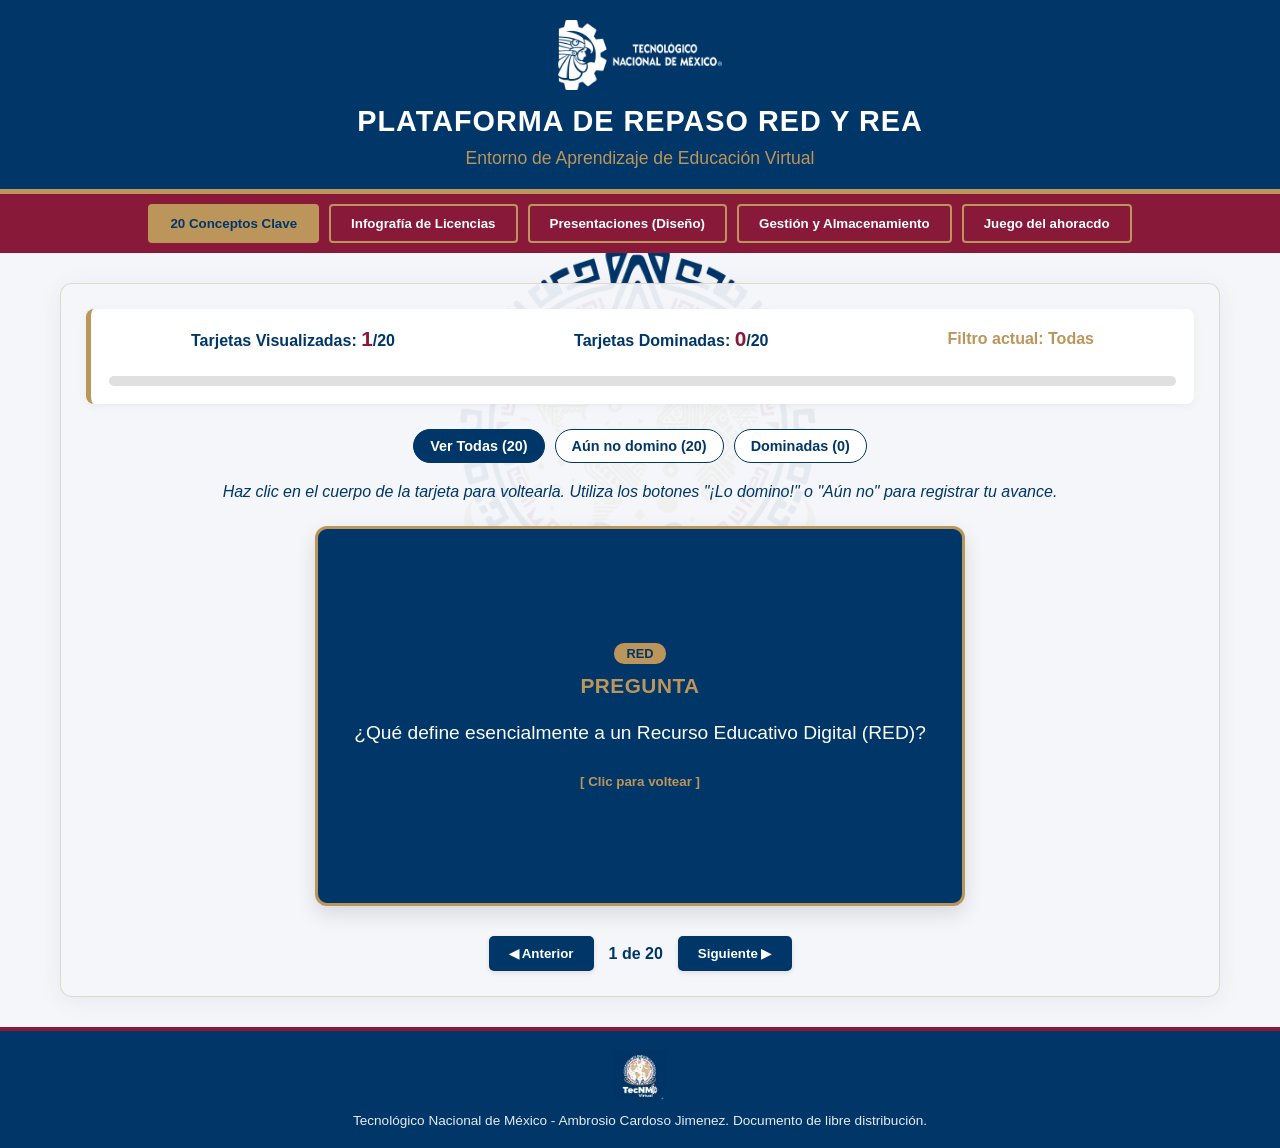
<file: index.html>
<!DOCTYPE html>
<html lang="es">
<head>
    <meta charset="UTF-8">
    <meta name="viewport" content="width=device-width, initial-scale=1.0">
    <title>Plataforma de Repaso RED y REA - TecNM Virtual</title>
    <link rel="stylesheet" href="css/red.css">
</head>
<body>

    <header>
        <!-- Logotipo Superior -->
        <img src="images/LOGO_TECNM_BLANCO.png" alt="Tecnológico Nacional de México">
        <h1>Plataforma de Repaso RED y REA</h1>
        <p>Entorno de Aprendizaje de Educación Virtual</p>
    </header>

    <nav>
        <button class="nav-btn active" onclick="switchSection('conceptos')">20 Conceptos Clave</button>
        <button class="nav-btn" onclick="switchSection('infografia')">Infografía de Licencias</button>
        <button class="nav-btn" onclick="switchSection('presentaciones')">Presentaciones (Diseño)</button>
        <button class="nav-btn" onclick="switchSection('gestion')">Gestión y Almacenamiento</button>
        <button class="nav-btn" onclick="window.location.href='ahorcado.html'">Juego del ahoracdo</button>
    </nav>

    <main>
        <div class="content-bg-shield">
            
            <!-- SECCIÓN 1: CONCEPTOS REA / RED (20 TARJETAS) -->
            <section id="conceptos" class="section-view active">
                
                <!-- Panel de estadísticas integrado -->
                <div class="stats-panel">
                    <div class="stat-item">Tarjetas Visualizadas: <span id="txt-vistas">0</span>/20</div>
                    <div class="stat-item">Tarjetas Dominadas: <span id="txt-dominadas">0</span>/20</div>
                    <div class="stat-item" id="txt-filtro-estado" style="color: var(--dorado);">Filtro actual: Todas</div>
                    
                    <div class="progress-bar-container">
                        <div class="progress-bar" id="study-progress-bar"></div>
                    </div>
                </div>

                <!-- Filtros inteligentes -->
                <div class="filter-container">
                    <button class="btn-filter active" id="btn-filter-all" onclick="setFilter('all')">Ver Todas (20)</button>
                    <button class="btn-filter" id="btn-filter-pending" onclick="setFilter('pending')">Aún no domino</button>
                    <button class="btn-filter" id="btn-filter-mastered" onclick="setFilter('mastered')">Dominadas</button>
                </div>

                <div class="cards-container">
                    <p style="text-align: center; font-style: italic; margin-bottom: 5px;">
                        Haz clic en el cuerpo de la tarjeta para voltearla. Utiliza los botones "¡Lo domino!" o "Aún no" para registrar tu avance.
                    </p>
                    
                    <div class="flashcard-wrapper">
                        <div class="flashcard" id="card" onclick="flipCard()">
                            <!-- Cara Frontal -->
                            <div class="card-face card-front">
                                <span class="tag-card" id="card-tag">Concepto</span>
                                <h3>Pregunta</h3>
                                <p id="card-question">Cargando pregunta...</p>
                                <small style="margin-top: 25px; color: var(--dorado); font-weight: bold;">[ Clic para voltear ]</small>
                            </div>
                            <!-- Cara Trasera -->
                            <div class="card-face card-back">
                                <h3>Definición y Contexto</h3>
                                <p id="card-answer">Cargando definición...</p>
                                <small style="color: var(--guinda); margin-bottom: 10px; font-weight: bold;">¿Comprendías el concepto?</small>
                                <div class="action-buttons" onclick="stopPropagation(event)">
                                    <button class="btn-action btn-danger" onclick="markCard(false)">Aún no</button>
                                    <button class="btn-action btn-success" onclick="markCard(true)">¡Lo domino!</button>
                                </div>
                            </div>
                        </div>
                    </div>

                    <div class="action-buttons">
                        <button class="btn-action btn-nav" onclick="prevCard()">◀ Anterior</button>
                        <span id="card-indicator" style="align-self: center; font-weight: bold;">Cargando...</span>
                        <button class="btn-action btn-nav" onclick="nextCard()">Siguiente ▶</button>
                    </div>
                </div>
            </section>

            <!-- SECCIÓN 2: INFOGRAFÍA -->
            <section id="infografia" class="section-view">
                <h2 style="color: var(--guinda); margin-bottom: 15px; border-left: 5px solid var(--dorado); padding-left: 10px;">Esquema de Licenciamiento y Permisos REA</h2>
                <p>El pilar fundamental de los Recursos Educativos Abiertos radica en su marco legal de libertades. Aquí se condensan sus características estructurales básicas:</p>
                
                <div class="info-grid">
                    <div class="info-card">
                        <h3>Las 5R de los REA</h3>
                        <p>Derechos de ejecución obligatorios otorgados por el autor:</p>
                        <ul style="margin-left: 18px; margin-top: 10px; line-height: 1.6;">
                            <li><strong>Retener:</strong> Custodiar copias físicas o virtuales.</li>
                            <li><strong>Reutilizar:</strong> Emplear públicamente en aulas o sitios web.</li>
                            <li><strong>Revisar:</strong> Modificar, adaptar o contextualizar.</li>
                            <li><strong>Remezclar:</strong> Unir con otros recursos didácticos.</li>
                            <li><strong>Redistribuir:</strong> Compartir las copias originales o modificadas.</li>
                        </ul>
                    </div>
                    <div class="info-card">
                        <h3>Símbolos Modulares CC</h3>
                        <p>Condiciones aplicables bajo el marco de Creative Commons:</p>
                        <div style="margin-top: 10px;">
                            <span class="badge-cc">BY (Atribución)</span>
                            <span class="badge-cc">NC (No Comercial)</span>
                            <span class="badge-cc">ND (Sin Derivadas)</span>
                            <span class="badge-cc">SA (Compartir Igual)</span>
                        </div>
                        <p style="font-size: 0.9rem; margin-top: 12px; font-style: italic;">Nota: Un recurso con restricción ND (No Derivadas) limita las libertades de "Revisar" y "Remezclar".</p>
                    </div>
                    <div class="info-card">
                        <h3>Línea Divisoria Crítica</h3>
                        <p><strong>RED vs REA:</strong></p>
                        <p style="font-size: 0.95rem; margin-top: 8px; line-height: 1.6;">Todo <strong>REA</strong> clasifica intrínsecamente como un <strong>RED</strong> ya que su origen es digital y posee fines didácticos. Sin embargo, un RED bajo derechos reservados estrictos tradicionales (Copyright) jamás será un REA.</p>
                    </div>
                </div>
            </section>

            <!-- SECCIÓN 3: PRESENTACIONES -->
            <section id="presentaciones" class="section-view">
                <h2 style="color: var(--guinda); margin-bottom: 15px; border-left: 5px solid var(--dorado); padding-left: 10px;">Metodología de Diseño Instruccional</h2>
                
                <div class="slider-container">
                    <!-- Slide 1 -->
                    <div class="slide active">
                        <h3>Fase I: Análisis y Viabilidad</h3>
                        <p>Antes del desarrollo técnico del recurso, se ejecutan las siguientes acciones clave:</p>
                        <ul style="margin-top: 10px;">
                            <li>Definición clara del perfil de los estudiantes de la plataforma.</li>
                            <li>Alineación con las competencias específicas del programa académico.</li>
                            <li>Comprobación de requerimientos multimedia mínimos y portabilidad.</li>
                        </ul>
                    </div>
                    <!-- Slide 2 -->
                    <div class="slide">
                        <h3>Fase II: El Modelo ADDIE</h3>
                        <p>Ciclo estándar e interactivo imprescindible para la ingeniería de contenidos de calidad:</p>
                        <ul style="margin-top: 10px;">
                            <li><strong>Análisis:</strong> Detección de necesidades de aprendizaje.</li>
                            <li><strong>Diseño:</strong> Elaboración de guiones interactivos y flujos tipográficos.</li>
                            <li><strong>Desarrollo:</strong> Programación front-end y montaje multimedia.</li>
                            <li><strong>Implementación:</strong> Carga y puesta en marcha en el aula virtual.</li>
                            <li><strong>Evaluación:</strong> Medición del impacto y mejora continua.</li>
                        </ul>
                    </div>
                    <!-- Slide 3 -->
                    <div class="slide">
                        <h3>Fase III: Aseguramiento de Calidad</h3>
                        <p>Criterios de evaluación basados en estándares internacionales (Modelo COdA):</p>
                        <ul style="margin-top: 10px;">
                            <li>Rigor pedagógico y veracidad científica del contenido.</li>
                            <li>Nivel de usabilidad, interactividad y navegación intuitiva.</li>
                            <li>Formatos estandarizados y accesibilidad según pautas WCAG.</li>
                            <li>Modularidad y capacidad de reusabilidad a futuro.</li>
                        </ul>
                    </div>

                    <!-- Controles del Slider -->
                    <div class="slider-controls">
                        <button class="btn-action btn-nav" onclick="moveSlide(-1)" style="border:1px solid var(--dorado)">◀ Anterior</button>
                        <span id="slide-index" style="font-weight: bold; letter-spacing: 0.5px;">Diapositiva 1 de 3</span>
                        <button class="btn-action btn-nav" onclick="moveSlide(1)" style="border:1px solid var(--dorado)">Siguiente ▶</button>
                    </div>
                </div>
            </section>

            <!-- SECCIÓN 4: GESTIÓN Y ALMACENAMIENTO -->
            <section id="gestion" class="section-view">
                <h2 style="color: var(--guinda); margin-bottom: 15px; border-left: 5px solid var(--dorado); padding-left: 10px;">Administración y Curación de Contenidos</h2>
                
                <div class="storage-layout">
                    <div class="storage-item">
                        <div class="storage-header">Indexación Mediante Metadatos</div>
                        <p>Los metadatos son estructuras normalizadas de información (por ejemplo, los esquemas <strong>IEEE LOM</strong> o <strong>Dublin Core</strong>) que etiquetan un recurso. Contienen información del autor, área de conocimiento, idioma y tipo de licenciamiento, facilitando su localización en repositorios institucionales mundiales.</p>
                    </div>
                    
                    <div class="storage-item">
                        <div class="storage-header">Repositorios de Referencia</div>
                        <p>Plataformas centralizadas globales destinadas al almacenamiento y distribución segura de REA:</p>
                        <ul style="margin-left: 20px; margin-top: 8px; line-height: 1.7;">
                            <li><strong>OER Commons:</strong> Infraestructura digital global que recopila recursos educativos abiertos de todo el mundo.</li>
                            <li><strong>MERLOT:</strong> Repositorio académico internacional curado por redes de expertos docentes.</li>
                            <li><strong>Procomún:</strong> Red estatal inteligente de recursos y materiales listos para la integración educativa.</li>
                        </ul>
                    </div>

                    <div class="storage-item">
                        <div class="storage-header">El Proceso de Curación Académica</div>
                        <p>Consiste en filtrar, analizar, validar y enriquecer críticamente la marea de información existente en la web. El docente curador descarta materiales erróneos y selecciona únicamente las piezas que cumplen con el rigor institucional, blindando al alumno contra la infoxicación.</p>
                    </div>
                </div>
            </section>

        </div>
    </main>
    <footer>
        <!-- Logotipo Inferior -->
        <img src="images/tecnmVirtualBlanco.png" alt="TecNM Virtual Logo Blanco">
        <p>Tecnológico Nacional de México - Ambrosio Cardoso Jimenez. Documento de libre distribución.</p>
    </footer>

    <script  src="js/red.js" type="application/javascript" ></script>
</body>
</html>
</file>
<file: css/red.css>
:root {
    --blanco: #ffffff;
    --azul-institucional: #013668;
    --guinda: #881939;
    --dorado: #bc955a;
    --gris-claro: #f4f6f9;
    --verde-exito: #2e7d32;
}

* {
    box-sizing: border-box;
    margin: 0;
    padding: 0;
    font-family: 'Segoe UI', Tahoma, Geneva, Verdana, sans-serif;
}

body {
    background-color: var(--gris-claro);
    color: var(--azul-institucional);
    min-height: 100vh;
    display: flex;
    flex-direction: column;
    background-image: url('../images/LogoTecNMVirtual.png');
    background-repeat: no-repeat;
    background-position: center 60%;
    background-attachment: fixed;
    background-size: 35rem;
}

/* --- HEADER --- */
header {
    background-color: var(--azul-institucional);
    color: var(--blanco);
    padding: 20px;
    text-align: center;
    border-bottom: 5px solid var(--dorado);
    box-shadow: 0 4px 10px rgba(0,0,0,0.1);
    display: flex;
    flex-direction: column;
    align-items: center;
    gap: 10px;
}

header img {
    max-height: 70px;
    max-width: 90%;
    height: auto;
    object-fit: contain;
}

header h1 {
    font-size: 1.8rem;
    text-transform: uppercase;
    letter-spacing: 1px;
    margin-top: 5px;
}

header p {
    color: var(--dorado);
    font-size: 1.1rem;
}

/* --- NAVEGACIÓN --- */
nav {
    display: flex;
    justify-content: center;
    background-color: var(--guinda);
    padding: 10px;
    flex-wrap: wrap;
    gap: 10px;
    position: sticky;
    top: 0;
    z-index: 1000;
}

nav button {
    background-color: transparent;
    color: var(--blanco);
    border: 2px solid var(--dorado);
    padding: 10px 20px;
    cursor: pointer;
    font-weight: bold;
    border-radius: 4px;
    transition: all 0.3s ease;
}

nav button:hover, nav button.active {
    background-color: var(--dorado);
    color: var(--azul-institucional);
}

/* --- CONTENEDOR PRINCIPAL --- */
main {
    flex: 1;
    max-width: 1200px;
    width: 100%;
    margin: 30px auto;
    padding: 0 20px;
    position: relative;
    z-index: 10;
}

/* Capa protectora para asegurar legibilidad sobre la marca de agua */
.content-bg-shield {
    background-color: rgba(244, 246, 249, 0.94);
    padding: 25px;
    border-radius: 12px;
    box-shadow: 0 4px 25px rgba(0,0,0,0.06);
    border: 1px solid rgba(188, 149, 90, 0.3);
}

.section-view {
    display: none;
}

.section-view.active {
    display: block;
    animation: fadeIn 0.5s ease;
}

@keyframes fadeIn {
    from { opacity: 0; transform: translateY(10px); }
    to { opacity: 1; transform: translateY(0); }
}

/* --- ESTADÍSTICAS --- */
.stats-panel {
    background: var(--blanco);
    padding: 18px;
    border-radius: 8px;
    border-left: 5px solid var(--dorado);
    margin-bottom: 25px;
    display: flex;
    justify-content: space-around;
    align-items: center;
    flex-wrap: wrap;
    gap: 15px;
    box-shadow: 0 2px 10px rgba(0,0,0,0.05);
    font-weight: bold;
}

.stat-item span {
    color: var(--guinda);
    font-size: 1.3rem;
}

.progress-bar-container {
    width: 100%;
    height: 10px;
    background-color: #e0e0e0;
    border-radius: 5px;
    overflow: hidden;
    margin-top: 10px;
}

.progress-bar {
    height: 100%;
    width: 0%;
    background-color: var(--azul-institucional);
    transition: width 0.4s ease;
}

/* --- FILTRO DE TARJETAS --- */
.filter-container {
    display: flex;
    justify-content: center;
    gap: 10px;
    margin-bottom: 20px;
    flex-wrap: wrap;
}

.btn-filter {
    background-color: var(--blanco);
    color: var(--azul-institucional);
    border: 1px solid var(--azul-institucional);
    padding: 8px 16px;
    border-radius: 20px;
    cursor: pointer;
    font-size: 0.9rem;
    font-weight: 600;
    transition: all 0.2s;
}

.btn-filter.active {
    background-color: var(--azul-institucional);
    color: var(--blanco);
}

/* --- TARJETAS (FLASHCARDS) --- */
.cards-container {
    display: flex;
    flex-direction: column;
    align-items: center;
    gap: 20px;
}

.flashcard-wrapper {
    perspective: 1000px;
    width: 100%;
    max-width: 650px;
    height: 380px;
}

.flashcard {
    width: 100%;
    height: 100%;
    position: relative;
    transform-style: preserve-3d;
    transition: transform 0.6s;
    cursor: pointer;
}

.flashcard.flipped {
    transform: rotateY(180deg);
}

.card-face {
    position: absolute;
    width: 100%;
    height: 100%;
    backface-visibility: hidden;
    border-radius: 12px;
    padding: 30px;
    display: flex;
    flex-direction: column;
    justify-content: space-between;
    align-items: center;
    text-align: center;
    box-shadow: 0 8px 20px rgba(0,0,0,0.12);
    border: 3px solid var(--dorado);
}

.card-front {
    background-color: var(--azul-institucional);
    color: var(--blanco);
    justify-content: center;
}

.card-front h3 {
    color: var(--dorado);
    margin-bottom: 20px;
    font-size: 1.3rem;
    text-transform: uppercase;
    letter-spacing: 0.5px;
}

.card-front p {
    font-size: 1.2rem;
    line-height: 1.6;
}

.card-back {
    background-color: var(--blanco);
    color: var(--azul-institucional);
    transform: rotateY(180deg);
}

.card-back h3 {
    color: var(--guinda);
    font-size: 1.2rem;
    margin-bottom: 10px;
    text-transform: uppercase;
}

.card-back p {
    font-size: 1.05rem;
    line-height: 1.6;
    flex-grow: 1;
    display: flex;
    align-items: center;
    justify-content: center;
}

.action-buttons {
    display: flex;
    gap: 15px;
    width: 100%;
    justify-content: center;
    margin-top: 10px;
}

.btn-action {
    padding: 10px 20px;
    border: none;
    border-radius: 5px;
    cursor: pointer;
    font-weight: bold;
    color: var(--blanco);
    transition: all 0.2s;
    box-shadow: 0 2px 5px rgba(0,0,0,0.1);
}

.btn-action:hover {
    opacity: 0.9;
    transform: translateY(-1px);
}

.btn-success { background-color: var(--verde-exito); }
.btn-danger { background-color: var(--guinda); }
.btn-nav { background-color: var(--azul-institucional); }

.tag-card {
    background: var(--dorado);
    color: var(--azul-institucional);
    padding: 3px 12px;
    border-radius: 10px;
    font-size: 0.8rem;
    font-weight: bold;
    margin-bottom: 10px;
}

/* --- INFOGRAFÍA --- */
.info-grid {
    display: grid;
    grid-template-columns: repeat(auto-fit, minmax(280px, 1fr));
    gap: 20px;
    margin-top: 20px;
}

.info-card {
    background: var(--blanco);
    border: 2px solid var(--azul-institucional);
    border-top: 6px solid var(--guinda);
    border-radius: 8px;
    padding: 20px;
    transition: transform 0.2s, box-shadow 0.2s;
}

.info-card:hover {
    transform: translateY(-5px);
    box-shadow: 0 5px 15px rgba(0,0,0,0.1);
}

.info-card h3 {
    color: var(--azul-institucional);
    margin-bottom: 10px;
    border-bottom: 2px solid var(--dorado);
    padding-bottom: 5px;
}

.badge-cc {
    display: inline-block;
    background: var(--azul-institucional);
    color: var(--blanco);
    padding: 4px 8px;
    border-radius: 4px;
    font-size: 0.8rem;
    margin-right: 5px;
    margin-top: 5px;
    font-weight: bold;
}

/* --- PRESENTACIONES --- */
.slider-container {
    max-width: 800px;
    margin: 0 auto;
    background: var(--blanco);
    border: 4px solid var(--azul-institucional);
    border-radius: 12px;
    overflow: hidden;
    box-shadow: 0 5px 15px rgba(0,0,0,0.1);
}

.slide {
    display: none;
    padding: 40px;
    min-height: 320px;
}

.slide.active {
    display: flex;
    flex-direction: column;
    justify-content: center;
}

.slide h3 {
    color: var(--guinda);
    font-size: 1.6rem;
    margin-bottom: 15px;
    border-left: 5px solid var(--dorado);
    padding-left: 10px;
}

.slide ul {
    margin-left: 20px;
    line-height: 1.8;
}

.slider-controls {
    display: flex;
    justify-content: space-between;
    align-items: center;
    background: var(--azul-institucional);
    padding: 15px 20px;
    color: var(--blanco);
}

/* --- GESTIÓN Y ALMACENAMIENTO --- */
.storage-layout {
    display: flex;
    flex-direction: column;
    gap: 20px;
}

.storage-item {
    background: var(--blanco);
    border-radius: 8px;
    padding: 20px;
    border-left: 6px solid var(--dorado);
    box-shadow: 0 2px 5px rgba(0,0,0,0.05);
}

.storage-header {
    color: var(--azul-institucional);
    font-size: 1.3rem;
    margin-bottom: 10px;
    font-weight: bold;
}

/* --- FOOTER --- */
footer {
    background-color: var(--azul-institucional);
    color: var(--blanco);
    text-align: center;
    padding: 20px 15px;
    margin-top: auto;
    border-top: 4px solid var(--guinda);
    display: flex;
    flex-direction: column;
    align-items: center;
    gap: 12px;
    position: relative;
    z-index: 20;
}

footer img {
    max-height: 50px;
    max-width: 90%;
    height: auto;
    object-fit: contain;
}

footer p {
    font-size: 0.85rem;
    opacity: 0.9;
}
</file>
